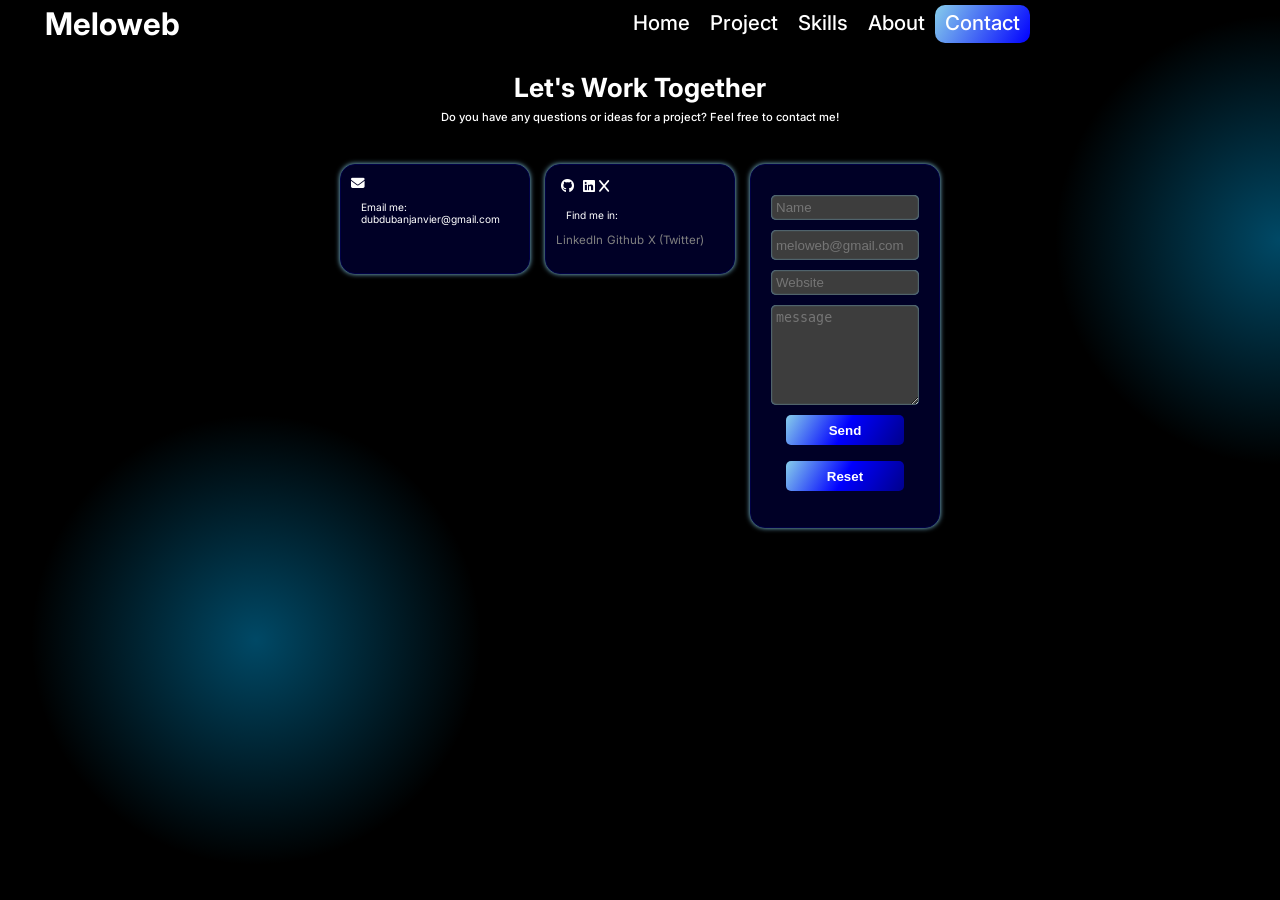
<file: contact.html>
<!DOCTYPE html>
<html lang="en">
  <head>
    <meta charset="UTF-8">
    <meta name="viewport" content="width=device-width, initial-scale=1.0">
    <title>Meloweb - Devoloper Contact</title>
    <script src="script.js" defer></script>
    <link rel="stylesheet" href="style.css">
    <link rel="stylesheet" href="https://cdnjs.cloudflare.com/ajax/libs/font-awesome/6.4.0/css/all.min.css">
    <meta property="og:site_name" content="Melodev">
    <link rel="shortcut icon" href="image1.png" type="image/png">
  </head> 
  <body class="contact-page">
      <nav class="navigation-bar">
      <h3>Meloweb</h3>
       <a href="index.html">Home</a>
       <a href="project.html">Project</a>
       <a href="skills.html">Skills</a>
       <a href="about.html">About</a>
       <a href="#">Contact</a> 
     </nav>
    <main class="main">
		<header class="intro">
      <h1>Let's Work Together</h1>
      <p>Do you have any questions or ideas for a project? Feel free to contact me!</p> 
    </header>
    
      
      
      
      <div class="container">
      <div class="info-card">
        <div class="icon">
        <i class="fa-solid fa-envelope"></i>
        </div>
        <p>
          Email me: <br> dubdubanjanvier@gmail.com
        </p>
        
      </div>
        
      
      <div class="info-card">
        <i class="fa-brands fa-github"></i>
        <i class="fa-brands fa-linkedin"></i>
        <i class="fa-brands fa-x"></i>  
        <p>Find me in:</p>        
          <a href="#">LinkedIn</a>
          <a href="#">Github</a>
          <a href="#">X (Twitter)</a>
        </div>
        
         
      <div class="info-card-form">
        <form action="z_backend/process.php" method="POST">
        <input type="text" name="name" placeholder="Name" required>
        <input type="email" name="email" placeholder="meloweb@gmail.com" required>
        <input type="text" name="title" placeholder="Website" required>
          <textarea name="message" placeholder="message" required></textarea>
          <button type="submit">Send</button><br>
          <button type="reset">Reset</button><br>
        </form>
      </div>
      
        
        
      </div>
      
      
      
      
      
    </main> 
    
    
    
    
  </body>
</html>
</file>
<file: style.css>
@import url('https://fonts.googleapis.com/css2?family=Inter:wght@400;500;600;700&family=Poppins:wght@600;700&display=swap');

body {
  color: white;
  background-color: lab(0% 0 0);
  margin: 0;
  overflow-x: hidden;
  padding: 0;
  font-family: 'Inter', 'Poppins', sans-serif;
}
html {
  scroll-behavior: smooth;
  overflow-x: hidden;
}
::selection {
  color: white;
  background-color: rgba(255, 255, 255, 0.2);
}
* {
  box-sizing: border-box;
}




/* 1. Home Page Background */
body.home-page::before {
  content: '';
  position: fixed;
  top: 0;
  left: 0;
  width: 100vw;
  height: 100vh;
  z-index: -1;
  pointer-events: none;
  will-change: transform;
  transform: translateZ(0);
  background-image: 
    radial-gradient(circle 250px at 20% 240px, rgba(0, 182, 255, 0.4) 0%, transparent 50%),
    radial-gradient(circle 250px at 80% 640px, rgba(0, 145, 255, 0.4) 0%, transparent 50%);
  background-repeat: no-repeat;
}

/* 2. Project Page Background (Main-2) */
body.project-page::before {
  content: '';
  position: fixed;
  top: 0;
  left: 0;
  width: 100vw;
  height: 100vh;
  z-index: -1;
  pointer-events: none;
  will-change: transform;
  transform: translateZ(0);
  background-image: 
    radial-gradient(circle 250px at 80% 240px, rgba(0, 182, 255, 0.4) 0%, transparent 50%),
    radial-gradient(circle 250px at 20% 640px, rgba(0, 145, 255, 0.4) 0%, transparent 50%);
  background-repeat: no-repeat;
}

/* 3. Skills Page Background */
body.skills-page::before {
  content: '';
  position: fixed;
  top: 0;
  left: 0;
  width: 100vw;
  height: 100vh;
  z-index: -1;
  pointer-events: none;
  will-change: transform;
  transform: translateZ(0);
  background-image: 
    radial-gradient(circle 450px at 20% 240px, rgba(0, 182, 255, 0.4) 0%, transparent 50%);
  background-repeat: no-repeat;
}
body.about-page::before, 
body.contact-page::before {
  content: '';
  position: fixed;
  top: 0;
  left: 0;
  width: 100vw;
  height: 100vh;
  z-index: -1;
  pointer-events: none;
  will-change: transform;
  transform: translateZ(0);
  background-image: 
    radial-gradient(circle 450px at 100% 240px, rgba(0, 182, 255, 0.4) 0%, transparent 50%),
    radial-gradient(circle 450px at 20% 640px, rgba(0, 182, 255, 0.4) 0%, transparent 50%);
  background-repeat: no-repeat;
}






/*Shared Background*/
body.home-page .intro,
body.project-page .intro,
body.skills-page .intro {
  font-family: 'Inter', 'Poppins', sans-serif;
  background-image: linear-gradient(480deg, rgba(0,0,0,0.6), rgba(0, 0, 0, 0.6)), url('image2.jpg');
  background-size: cover;
  background-position: right center;
  padding: 15px 20px 15px 10px;
  margin: 10px 0;
  height: 150px;
  margin-top: 0;
  margin-left: -5px;
  margin-right: -5px;
}


body.home-page, 
body.project-page, 
body.skills-page,
body.about-page,  
body.contact-page {
  font-family: 'Inter', 'Poppins', sans-serif;
}


body.home-page .navigation-bar,
body.project-page .navigation-bar,
body.skills-page .navigation-bar,
body.about-page .navigation-bar,
body.contact-page .navigation-bar {
  background-color: black;
  display: flex;
  justify-content: center;
  padding: 10px 0;
  margin-left: -5px;
  margin-right: -5px;
  margin-top: -5px;
}


body.home-page .navigation-bar a, 
body.project-page .navigation-bar a, 
body.skills-page .navigation-bar a, 
body.about-page .navigation-bar a, 
body.contact-page .navigation-bar a {
  display: inline-block;
  text-decoration: none;
  color: white;
  padding: 5px 10px;
  font-size: 85%; 
  transition: 0.3s ease;
  border-radius: 10px;
  font-weight: 500;
}

body.home-page .navigation-bar a:hover,
body.project-page .navigation-bar a:hover,
body.skills-page .navigation-bar a:hover,
body.about-page .navigation-bar a:hover,
body.contact-page .navigation-bar a:hover {
  background-color: darkblue;
  color: white;
}

body.project-page .intro,
body.skills-page .intro, 
body.about-page .intro,  
body.contact-page .intro {
  text-align: center;
}


body.home-page .intro h1,
body.project-page .intro h1,
body.skills-page .intro h1 {
  font-size: 265%;
  animation: fadeIn 0.8s ease-out forwards;
  opacity: 0;
  margin-top: -100px;
}

body.contact-page .intro h1 {
  font-size: 265%;
  animation: fadeIn 0.8s ease-out forwards;
  opacity: 0;
}


body.home-page .intro p,
body.skills-page .intro p {
  animation: fadeIn 0.8s ease-out forwards;
  animation-delay: 0.4s;
  opacity: 0;
  margin-top: -30px;
  font-size: 70%;
  font-weight: 500;
}
body.contact-page .intro p {
  animation: fadeIn 0.8s ease-out forwards;
  animation-delay: 0.4s;
  opacity: 0;
  font-size: 70%;
  font-weight: 500;
}






/*Home Content*/
body.home-page .navigation-bar a:first-child {
  background: linear-gradient(480deg, skyblue, blue);
  pointer-events: none;
}
body.home-page .profile {
  justify-self: right;
}
body.home-page .profile img {
  border-radius: 50%;
}
body.home-page .social-icon {
  display: flex;
  gap: 5px;
  margin-top: -10px;
}
body.home-page .social-icon a {
  text-decoration: none;
}
body.home-page .social-icon .fa-youtube, .fa-github, .fa-whatsapp {
  border-radius: 50%;
  animation: fadeIn 0.8s ease-out forwards;
  animation-delay: 0.6s;
  opacity: 0;
  color: hwb(0 100% 0%);
  margin: 5px;
}
body.home-page .melodev {
  color: hwb(240 49% 1%);
  font-weight: 700;
}


body.project-page .navigation-bar a:nth-child(2),
body.skills-page .navigation-bar a:nth-child(3),
body.about-page .navigation-bar a:nth-child(5),
body.contact-page .navigation-bar a:nth-child(6) {
  background: linear-gradient(480deg, skyblue, blue);
  pointer-events: none;
}


body.project-page .details, 
body.skills-page .details {
  background-color: darkblue;
  border-radius: 5px;
  width: 95%;
  padding: 5px;
  height: 25px;
  margin: auto;
  text-align: center;
}
body.project-page .details a,
body.skills-page .details a {
  display: block;
  width: 100%;
  height: 100%;
  text-decoration: none;
  color: white;
}


body.skills-page .fa-html5, .fa-css3-alt, .fa-js,
body.project-page .fa-question {
  margin-top: 25px;
  font-size: 450%;
  color: hwb(240 30% 0%);
}



body.project-page .section-1 h3, 
body.project-page .section-2 h3, 
body.project-page .section-3 h3, 
body.project-page .section-4 h3, 
body.project-page .section-5 h3, 
body.project-page .section-6 h3, 
body.project-page .section-7 h3,
body.project-page .section-8 h3 {
  font-size: 150%;
}
body.project-page .section-1 p,
body.project-page .section-2 p,
body.project-page .section-3 p,
body.project-page .section-4 p,
body.project-page .section-5 p,
body.project-page .section-6 p,
body.project-page .section-7 p,
body.project-page .section-8 p {
  font-size: 85%;
}





@keyframes fadeIn {
  from {
    opacity: 0;
    transform: translateY(50px);
  }
  to {
    opacity: 1;
    transform: translateY(0);
  }
}
@keyframes fadeSlide {
  from {
    opacity: 0;
    transform: translateX(50px);
  }
  to {
    opacity: 1;
    transform: translateX(0);
  }
}






/*Home.Page Property*/
body.home-page .main {
  display: flex;
  flex-wrap: wrap;
  text-align: center;
  justify-content: center;
  width: 100%;
  
  margin-bottom: 120px;
}
@media (min-width: 748px) {
  body.home-page .main {
    gap: 90px;
  }
}
body.home-page .class {
  text-align: center;
  width: 90%;
  display: block;
  margin: 0 auto;
}
body.home-page .class h1 {
  animation: fadeSlide 0.8s ease-in forwards;
  opacity: 0;
  font-size: 250%;
}
body.home-page .class p {
  animation: fadeIn 0.8s ease-in forwards;
  animation-delay: 0.3s;
  opacity: 0;
  font-size: 80%;
}
body.home-page .main-content {
  flex-wrap: wrap;
  margin-bottom: 0;
  width: 90%;
  max-width: 500px;
}
body.home-page .main-content h1{
  animation: fadeSlide 0.8s ease-in forwards;
  animation-delay: 0.7s;
  opacity: 0;
  font-size: 250%;
}
body.home-page .main-content p {
  font-size: 85%;
  animation: fadeIn 0.8s ease-out forwards;
  animation-delay: 0.7s;
  opacity: 0;
}
body.home-page .timeLine {
  width: 90%;
  max-width: 500px;
  flex-wrap: wrap;
}
body.home-page .timeLine h3 {
  animation: fadeSlide 0.8s ease-out forwards;
  animation-delay: 0.9s;
  opacity: 0;
  font-size: 250%;
}
body.home-page .timeLine p {
  animation: fadeIn 0.8s ease-out forwards;
  animation-delay: 1.0s;
  margin-top: -15px;
  opacity: 0;
  font-size: 85%;
}
body.home-page .head-pro {
  text-align: center;
  margin-top: 40px;
  margin-bottom: 40px;
}
body.home-page .featured-card {
  position: relative;
  background-color: rgba(255, 255, 255, 0.1);
  height: 420px;
  width: 300px;
  border-radius: 20px;
  box-shadow: inset 0 0 1px white;
  margin: 0 auto;
  backdrop-filter: blur(40px);
}
body.home-page .featured-card h3, p {
  margin: 10px;
}
body.home-page .featured-card p {
  font-size: 85%;
  margin-bottom: 50px;
}
body.home-page .featured-card .link a {
  text-decoration: none;
  color: white;
  text-align: center;
  display: block;
  background-color: darkblue;
  border-radius: 5px;
  width: 80%;
  padding: 5px;
}
body.home-page .featured-card .link {
  display: flex;
  justify-content: center;
}
body.home-page .featured-card span {
  margin: 10px;
  font-size: 80%;
  background-color: rgb(19, 19, 19);
  width: 80px;
  display: block;
  text-align: center;
  border-radius: 5px;
  color: rgb(95, 93, 93);
  font-style: italic;
}
body.home-page .featured-card .span {
  display: flex;
}
body.home-page .featured-card img {
  padding: 5px;
  text-align: center;
  border-radius: 20px;
}
body.home-page .feature {
  display: flex;
  justify-content: center;
  flex-wrap: wrap;
  gap: 20px;
  margin-bottom: 40px;
}
@media (min-width: 748px) {
  body.home-page .class {
    width: 40%;
  }
  body.home-page .timeLine {
    margin-top: -12px;
  }
  body.home-page .featured-card p {
    font-size: 100%;
  }
  body.home-page .featured-card h3 {
    font-size: 130%;
  }
  body.home-page .featured-card span {
    font-size: 90%;
  }
}












/*Project Page Property*/
body.project-page .intro h1 {
  text-align: center;
  margin-top: -5px;
  font-size: 265%;
  animation: fadeIn 0.8s ease-out forwards;
  opacity: 0;
}
body.project-page .intro p {
  margin: 0 auto;
  width: 90%;
  max-width: 600px;
  text-align: center;
  margin-top: -15px;
  animation: fadeIn 0.8s ease-out forwards;
  animation-delay: 0.4s;
  opacity: 0;
  font-size: 70%;
  font-weight: 500;
}

body.project-page .main {
  display: flex;
  justify-content: center;
  gap: 25px;
  flex-wrap: wrap;
}
body.project-page .card-1 {
  animation: fadeIn 0.8s ease-out forwards;
  animation-delay: 0.5s;
  opacity: 0;
  position: relative;
  background-color: hwb(240 0% 85%);
  padding: 10px;
  font-size: 85%;
  width: 300px;
  margin-top: 50px;
  min-height: 50%;
  max-height: 600px;
  border-radius: 15px;
  border: 1px solid hwb(240 0% 73%);
}
body.project-page .fa-globe {
  margin-top: 25px;
  font-size: 450%;
  color: hwb(240 30% 0%);
}
body.project-page .icon {
  text-align: center;
}
body.project-page .card-1 h3 {
  font-size: 150%;
}
body.project-page .card-1 p {
  font-size: 85%;
}
body.project-page .details {
  background-color: darkblue;
  border-radius: 5px;
  width: 95%;
  padding: 5px;
  height: 25px;
  margin: auto;
  text-align: center;
}
body.project-page .details a {
  display: block;
  width: 100%;
  height: 100%;
  text-decoration: none;
  color: white;
}
body.project-page .cite {
  color: gray;
  font-size: 80%;
}
body.project-page .card-2 {
  animation: fadeIn 0.8s ease-out forwards;
  animation-delay: 0.6s;
  opacity: 0;
  position: relative;
  background-color: hwb(240 0% 85%);
  padding: 10px;
  font-size: 85%;
  margin-top: 50px;
  width: 300px;
  min-height: 50%;
  max-height: 600px;
  border-radius: 15px;
  border: 1px solid hwb(240 0% 73%);
}
body.project-page .card-2 h3 {
  font-size: 150%;
}
body.project-page .card-2 p {
  font-size: 85%;
}
body.project-page .card-3 {
  animation: fadeIn 0.8s ease-out forwards;
  animation-delay: 0.7s;
  opacity: 0;
  position: relative;
  background-color: hwb(240 0% 85%);
  padding: 10px;
  font-size: 85%;
  margin-top: 50px;
  width: 300px;
  min-height: 50%;
  max-height: 600px;
  border-radius: 15px;
  border: 1px solid hwb(240 0% 73%);
}
body.project-page .card-3 h3 {
  font-size: 150%;
}
body.project-page .card-3 p {
  font-size: 85%;
}




/*Section 2*/
body.project-page .details-2 {
  background-color: darkblue;
  border-radius: 5px;
  width: 95%;
  padding: 5px;
  height: 25px;
  margin: auto;
  text-align: center;
}
body.project-page .details-2 a {
  display: block;
  width: 100%;
  height: 100%;
  text-decoration: none;
  color: white;
}
body.project-page .title {
  margin-top: 50px;
  text-align: center;
}
body.project-page .main-2 {
  display: flex;
  justify-content: center;
  gap: 25px;
  flex-wrap: wrap;
}
body.project-page .section-1 {
  animation: fadeIn 0.8s ease-out forwards;
  animation-delay: 0.8s;
  opacity: 0;
  position: relative;
  background-color: hwb(240 0% 85%);
  padding: 10px;
  font-size: 85%;
  margin-top: 50px;
  width: 300px;
  min-height: 50%;
  max-height: 300px;
  border-radius: 15px;
  border: 1px solid hwb(240 0% 73%);
}
body.project-page .section-2 {
  animation: fadeIn 0.8s ease-out forwards;
  animation-delay: 0.8s;
  opacity: 0;
  position: relative;
  background-color: hwb(240 0% 85%);
  padding: 10px;
  font-size: 85%;
  margin-top: 50px;
  width: 300px;
  min-height: 50%;
  max-height: 300px;
  border-radius: 15px;
  border: 1px solid hwb(240 0% 73%);
}
body.project-page .section-3 {
  animation: fadeIn 0.8s ease-out forwards;
  animation-delay: 0.9s;
  opacity: 0;
  position: relative;
  background-color: hwb(240 0% 85%);
  padding: 10px;
  font-size: 85%;
  margin-top: 50px;
  width: 300px;
  min-height: 50%;
  max-height: 300px;
  border-radius: 15px;
  border: 1px solid hwb(240 0% 73%);
}
body.project-page .section-4 {
  animation: fadeIn 0.8s ease-out forwards;
  animation-delay: 1.0s;
  opacity: 0;
  position: relative;
  background-color: hwb(240 0% 85%);
  padding: 10px;
  font-size: 85%;
  margin-top: 50px;
  width: 300px;
  min-height: 50%;
  max-height: 300px;
  border-radius: 15px;
  border: 1px solid hwb(240 0% 73%);
}
body.project-page .section-5 {
  animation: fadeIn 0.8s ease-out forwards;
  animation-delay: 1.3s;
  opacity: 0;
  position: relative;
  background-color: hwb(240 0% 85%);
  padding: 10px;
  font-size: 85%;
  margin-top: 40px;
  width: 300px;
  min-height: 50%;
  max-height: 300px;
  border-radius: 15px;
  border: 1px solid hwb(240 0% 73%);
}

body.project-page .section-6 {
  animation: fadeIn 0.8s ease-out forwards;
  animation-delay: 1.3s;
  opacity: 0;
  position: relative;
  background-color: hwb(240 0% 85%);
  padding: 10px;
  font-size: 85%;
  margin-top: 40px;
  width: 300px;
  min-height: 50%;
  max-height: 300px;
  border-radius: 15px;
  border: 1px solid hwb(240 0% 73%);
}
body.project-page .section-7 {
  animation: fadeIn 0.8s ease-out forwards;
  animation-delay: 1.3s;
  opacity: 0;
  position: relative;
  background-color: hwb(240 0% 85%);
  padding: 10px;
  font-size: 85%;
  margin-top: 40px;
  width: 300px;
  min-height: 50%;
  max-height: 300px;
  border-radius: 15px;
  border: 1px solid hwb(240 0% 73%);
}
body.project-page .section-8 {
  animation: fadeIn 0.8s ease-out forwards;
  animation-delay: 1.3s;
  opacity: 0;
  position: relative;
  background-color: hwb(240 0% 85%);
  padding: 10px;
  font-size: 85%;
  margin-top: 40px;
  width: 300px;
  min-height: 50%;
  max-height: 300px;
  border-radius: 15px;
  border: 1px solid hwb(240 0% 73%);
}








/*Skills & Expertise Perperty*/
body.skills-page .intro h1 {
  font-size: 165%;
  animation: fadeIn 0.8s ease-out forwards;
  opacity: 0;
  margin-top: -5px;
}
@media (min-width: 478px) {
  body.skills-page .intro h1,
  body.contact-page .intro h1 {
    font-size: 265%;
  }
}
body.skills-page .intro p {
  animation: fadeIn 0.8s ease-out forwards;
  animation-delay: 0.4s;
  opacity: 0;
  margin: -10px auto 0 auto;
  text-align: center;
  width: 90%;
  max-width: 600px;
  font-size: 70%;
  font-weight: 500;
}
body.skills-page .main {
  justify-content: center;
  display: flex;
  flex-wrap: wrap;
  gap: 25px;
  margin-bottom: 50px;
}
body.skills-page .learned-1 {
  animation: fadeIn 0.8s ease-out forwards;
  animation-delay: 0.5s;
  opacity: 0;
  position: relative;
  background-color: hwb(240 0% 85%);
  padding: 10px;
  font-size: 85%;
  margin-top: 40px;
  width: 300px;
  min-height: 40%;
  max-height: 250px;
  border-radius: 15px;
  border: 1px solid hwb(240 0% 73%);
}
body.skills-page .icon {
  text-align: center;
}
body.skills-page .details {
  background-color: darkblue;
  border-radius: 5px;
  width: 95%;
  padding: 5px;
  height: 25px;
  margin: auto;
  text-align: center;
}
body.skills-page .details a {
  display: block;
  width: 100%;
  height: 100%;
  text-decoration: none;
  color: white;
}
body.skills-page .learned-2 {
  animation: fadeIn 0.8s ease-out forwards;
  animation-delay: 0.7s;
  opacity: 0;
  position: relative;
  background-color: hwb(240 0% 85%);
  padding: 10px;
  font-size: 85%;
  margin-top: 40px;
  width: 300px;
  min-height: 40%;
  max-height: 250px;
  border-radius: 15px;
  border: 1px solid hwb(240 0% 73%);
}
body.skills-page .learned-3 {
  animation: fadeIn 0.8s ease-out forwards;
  animation-delay: 0.9s;
  opacity: 0;
  position: relative;
  background-color: hwb(240 0% 85%);
  padding: 10px;
  font-size: 85%;
  margin-top: 40px;
  width: 300px;
  min-height: 40%;
  max-height: 250px;
  border-radius: 15px;
  border: 1px solid hwb(240 0% 73%);
}
body.skills-page .info {
  display: flex;
  justify-content: space-between;
  margin-bottom: 8px;
}
body.skills-page .bar {
  height: 10px;
  background-color: hwb(239 7% 67%);
  overflow: hidden;
  width: 285px;
  margin-bottom: 8px;
  border-radius: 999px;
}
body.skills-page .progress {
  height: 100%;
  width: 0;
  background: linear-gradient(40deg, skyblue, blue, darkblue);
  animation: fill 2s forwards;
}
@keyframes fill {
  to {
    width: var(--width);
  }
}









/*About Page Property*/
body.about-page .intro h1 {
  font-size: 265%;
  animation: fadeIn 0.8s ease-out forwards;
  opacity: 0;
}
body.about-page .intro p {
  animation: fadeIn 0.8s ease-out forwards;
  animation-delay: 0.4s;
  opacity: 0;
  color: hwb(198 15% 33%);
  margin-top: -20px;
  font-size: 70%;
  font-weight: 500;
}
body.about-page h3, 
body.contact-page h3 {
  display: none;
}

@media (min-width: 748px) {
  body.about-page .navigation-bar, 
  body.contact-page .navigation-bar {
    justify-content: right;
    margin-right: 250px;
    font-size: 150%;
  }
  body.about-page h3,
  body.contact-page h3 {
    display: block;
    color: white;
    margin: 0;
    font-size: 130%;
    margin-right: auto;
    margin-left: 50px;
  }
}

@media (min-width: 748px) {
  body.about-page::before {
    content: '';
    position: fixed;
    top: 0;
    left: 0;
    width: 100vw;
    height: 100vh;
    z-index: -1;
    pointer-events: none;
    will-change: transform;
    transform: translateZ(0);
    background-image: 
      radial-gradient(circle 450px at 80% 240px, rgba(0, 182, 255, 0.4) 0%, transparent 50%),
      radial-gradient(circle 450px at 20% 240px, rgba(0, 182, 255, 0.4) 0%, transparent 50%),
      radial-gradient(circle 450px at 70% 640px, rgba(0, 182, 255, 0.4) 0%, transparent 50%);
    background-repeat: no-repeat;
  }
}

body.about-page .profile {
  animation: fadeIn 0.8s ease-out forwards;
  animation-delay: 0.3s;
  opacity: 0;
  background-color: rgba(255, 255, 255, 0.1);
  display: flex; 
  flex-wrap: wrap;
  margin: 15px;
  justify-content: center;
  min-width: 85%;
  max-width: 600px;
  box-shadow: inset 0 0 1px white;
  border-radius: 15px;
  padding: 10px;
}
body.about-page .profile img {
  animation: fadeIn 0.8s ease-out forwards;
  animation-delay: 0.4s;
  opacity: 0;
  border-radius: 50%;
  box-shadow: 0 0 15px skyblue;
  border: 3px solid black;
}
body.about-page .profile p {
  animation: fadeIn 0.8s ease-out forwards;
  animation-delay: 0.6s;
  opacity: 0;
  font-size: 85%;
  min-width: auto;
  text-align: center;
}

@media (min-width: 748px) {
  body.about-page .main {
    background-color: rgba(0, 0, 0, 0.10196078431372549); 
    min-width: 65%;
    max-width: 600px;
    margin: auto;
    min-height: 70%;
    position: relative;
    overflow: hidden;
    padding-bottom: 40px;
  }
 body.about-page .main::before {
    content: '';
    position: absolute;
    inset: 0;
    background-color: black;
    pointer-events: none;
    -webkit-mask-image: linear-gradient(to right, transparent, black 50%, black 90%, transparent);
    mask-image: linear-gradient(to right, transparent, black 50%, black 90%, transparent);
    z-index: 0;
  }

body.about-page .main > * {
    position: relative;
    z-index: 1;
  }

body.about-page .profile {
    display: flex;
    flex-wrap: nowrap;
    justify-content: center;
    min-width: 85%;
    gap: 32px;
    margin: auto;
    background-color: rgba(255, 255, 255, 0.1);
    box-shadow: inset 0 0 1px white;
    padding: 20px;
    max-width: 600px;
  }
body.about-page .studyList h1 {
  text-align: center;
}
body.about-page .studyList p {
  font-size: 85%;
  margin: 20px 20px;
}
body.about-page .journey {
  font-size: 85%;;
}
body.about-page .profile p {
    padding-top: 15px;
    text-align: left;
    margin: 0;
  }
}
body.about-page .info-card {
  animation: fadeIn 0.8s ease-out forwards;
  animation-delay: 1.3s;
  opacity: 0;
  position: relative;
  background-color: hwb(240 0% 85%);
  padding: 10px;
  font-size: 85%;
  width: 290px;
  height: 240px;
  box-shadow: 0 0 5px skyblue;
  border-radius: 15px;
  border: 1px solid hwb(240 0% 73%);
}
body.about-page .container {
  flex-wrap: wrap;
  display: flex;
  gap: 25px;
  justify-content: center;
}
body.about-page .icon {
  font-size: 450%;
  text-align: center;
}
body.about-page .journey {
  animation: fadeIn 0.8s ease-out forwards;
  animation-delay: 1.9s;
  opacity: 0;
}
body.about-page .studyList {
  animation: fadeIn 0.8s ease-out forwards;
  animation-delay: 2.4s;
  opacity: 0;
  margin: 10px 10px;
  font-size: 80%;
}

@media (min-width: 748px) {
  body.about-page .info-card {
  box-shadow: 0 0 5px skyblue;
  border-radius: 15px;
  animation: fadeIn 0.8s ease-out forwards;
  animation-delay: 1.3s;
  opacity: 0;
  width: 300px;
  font-size: 100%;
} 
  body.about-page .container {
    animation: fadeIn 0.8s ease-out forwards;
    animation-delay: 1.3s;
    opacity: 0;
    display: flex;
    flex-wrap: nowrap;
    justify-content: center;
    margin: auto;
    padding: 20px;
  }
  body.about-page .icon {
    font-size: 100%;
    text-align: left;
  }
  body.about-page .container p {
    font-size: 85%;
  }
  body.about-page .studyList {
    font-size: 100%;
}
body.about-page .info-card p {
  font-size: 90%;
} 
}






/*Contact Property*/
body.contact-page .intro h1 {
  font-size: 165%;
  animation: fadeIn 0.8s ease-out forwards;
  opacity: 0;
}
body.contact-page .intro p {
  animation: fadeIn 0.8s ease-out forwards;
  animation-delay: 0.4s;
  opacity: 0;
  margin: -10px auto 0 auto;
  text-align: center;
  width: 90%;
  max-width: 600px;
  margin-top: -10px;
  font-size: 70%;
  font-weight: 500;
}
body.contact-page .info-card {
  animation: fadeIn 0.8s ease-out forwards;
  animation-delay: 1.3s;
  opacity: 0;
  position: relative;
  background-color: hwb(240 0% 85%);
  padding: 10px;
  font-size: 85%;
  width: 300px;
  min-height: 50%;
  max-height: 300px;
  box-shadow: 0 0 5px skyblue;
  border-radius: 15px;
  border: 1px solid hwb(240 0% 73%);
}

@media (min-width: 748px) {
body.contact-page .info-card-form {
  animation: fadeIn 0.8s ease-out forwards;
  animation-delay: 1.3s;
  opacity: 0;
  position: relative;
  background-color: hwb(240 0% 85%);
  padding: 10px;
  font-size: 85%;
  width: 200px;
  min-height: 50%;
  max-height: 300px;
  border-radius: 15px;
  border: 1px solid hwb(240 0% 73%);
 }
} 
body.contact-page .info-card {
  animation: fadeIn 0.8s ease-out forwards;
  animation-delay: 1.3s;
  opacity: 0;
  position: relative;
  background-color: hwb(240 0% 85%);
  padding: 10px;
  font-size: 85%;
  width: 300px;
  max-height: 110px;
  border-radius: 15px;
  border: 1px solid hwb(240 0% 73%);
}



body.contact-page .info-card-form {
  animation: fadeIn 0.8s ease-out forwards;
  animation-delay: 1.4s;
  opacity: 0;
  position: relative;
  background-color: hwb(240 0% 85%);
  padding: 10px;
  font-size: 85%;
  width: 300px;
  max-height: 450px;
  box-shadow: 0 0 5px skyblue;
  border-radius: 15px;
  border: 1px solid hwb(240 0% 73%);
}



body.contact-page .container {
  flex-wrap: wrap;
  display: flex;
  gap: 15px;
  margin-bottom: 40px;
  margin-top: 40px;
  justify-content: center;
}
body.contact-page .info-card a {
  text-decoration: none;
  color: gray;
  font-size: 85%;
}

body.contact-page form {
  padding: 10px;
}


body.contact-page .info-card-form textarea {
  background-color: hwb(0 24% 76%);
  color: white;
  height: 30px;
  display: flex;
  flex-wrap: wrap;
  border-radius: 5px;
  margin: 10px auto;
  display: block;
  border: none;
  width: 100%;
  padding: 5px;
  height: 100px;
  caret-color: blue;
  box-shadow: inset 0 0 2px skyblue;
}
body.contact-page .info-card-form input[type="text"], 
body.contact-page .info-card-form input[type="email"] {
  background-color: hwb(0 24% 76%);
  color: white;
  height: 30px;
  border-radius: 5px;
  margin: 10px auto;
  display: block;
  border: none;
  padding: 5px;
  width: 100%;
  caret-color: blue;
  box-shadow: inset 0 0 2px skyblue;
}
body.contact-page .info-card-form input[type="text"]:focus,
body.contact-page .info-card-form input[type="email"]:focus,
body.contact-page .info-card-form textarea:focus {
  outline: none;
  border: 2px solid skyblue;
}


body.contact-page .info-card-form button {
  display: block;
  margin: 0 auto;
  width: 80%;
  border: none;
  border-radius: 5px;
  height: 30px;
  background: linear-gradient(480deg, skyblue, blue, darkblue);
  cursor: pointer;
  transition: 0.3s ease;
  font-weight: 700;
  color: white;
}
body.contact-page .info-card-form button:hover {
  opacity: 0.8;
}




@media (min-width: 748px) {
  body.contact-page .info-card-form input[type="text"] {
    height: 100%;
  }
}








@media (min-width: 748px) {
  body.contact-page .info-card,
  body.contact-page .info-card-form {
    width: auto;
    max-width: 320px;
    flex: 1;
  }
}





@media (min-width: 748px) {
  body.contact-page .container {
    animation: fadeIn 0.8s ease-out forwards;
    animation-delay: 1.3s;
    opacity: 0;
    width: 600px;
    display: flex;
    flex-wrap: nowrap;
    align-items: stretch;
    justify-content: center;
    margin: auto;
    margin-bottom: 40px;
    margin-top: 40px;
  }
  body.contact-page .brands-icon {
    display: flex;
    font-size: 100%;
    text-align: left;
  }
  body.contact-page .container p {
    font-size: 75%;
  }
}

body.about-page .journey {
  margin: 10px;
  margin-bottom: 40px;
}
body.about-page .journey h1 {
  font-size: 250%;
}
body.about-page .journey h4 {
  margin-top: -20px;
  font-size: 90%;
  font-style: italic;
  color: hwb(0 65% 35%);
}
body.about-page .journey dt {
  font-weight: bold;
}








body.home-page .quote {
  text-align: center;
}
footer {
  position: absolute;
  border-top: 1px solid hwb(0 29% 71%);
  background-color: black;
  font-size: 85%;
  color: lightgray;
  margin-top: 5px;
  padding-bottom: 0;
  width: 100%;
  text-align: center;
}
</file>
